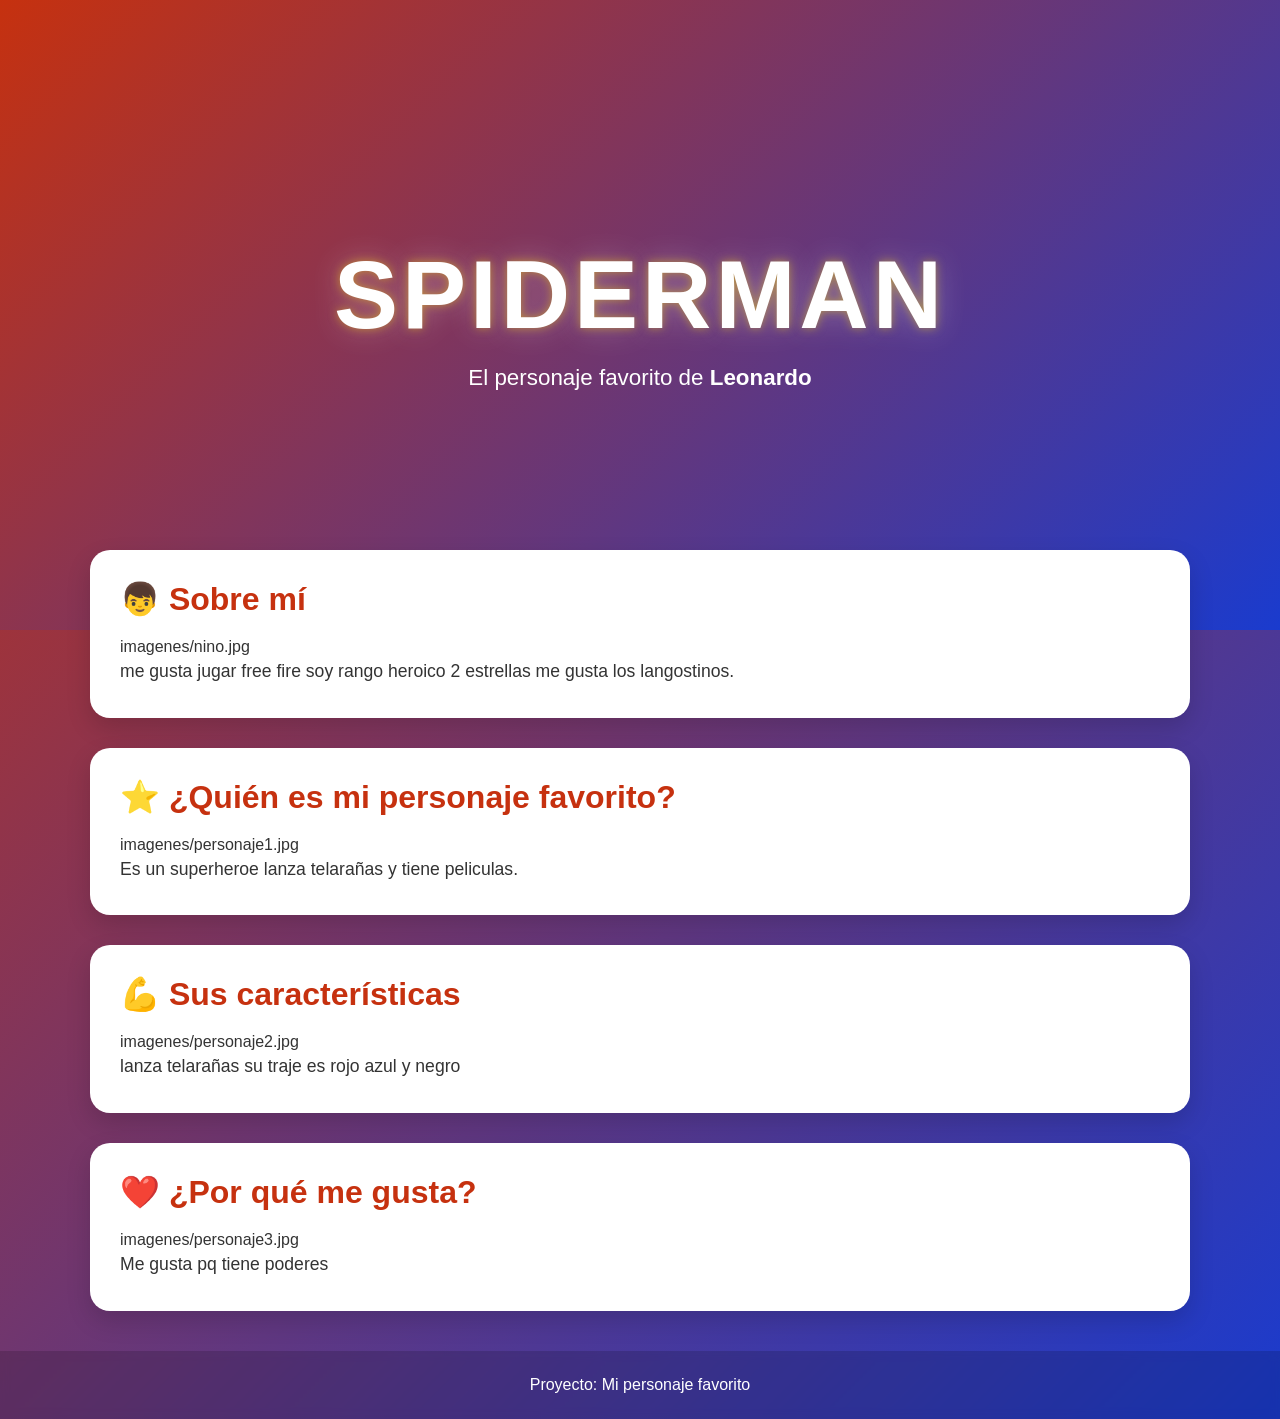
<file: docs/personajeFavorito/index.html>
<!DOCTYPE html>
<html lang="es">

<head>
    <meta charset="UTF-8">
    <meta name="viewport" content="width=device-width, initial-scale=1.0">
    <title>[Nombre del Personaje]</title>
    <link rel="stylesheet" href="style.css">
</head>

<body>

    <header class="hero">
        <div class="hero-content">
            <h1>Spiderman</h1>
            <p>El personaje favorito de <strong>Leonardo</strong></p>
        </div>
    </header>

    <main>

        <section class="card">
            <h2>👦 Sobre mí</h2>
            imagenes/nino.jpg

            <p>
                me gusta jugar free fire soy rango
                heroico 2 estrellas me gusta los 
                langostinos.
                
                
            </p>
        </section>

        <section class="card">
            <h2>⭐ ¿Quién es mi personaje favorito?</h2>
            imagenes/personaje1.jpg

            <p>
                Es un superheroe lanza telarañas
                y tiene peliculas.
                
            </p>
        </section>

        <section class="card">
            <h2>💪 Sus características</h2>
            imagenes/personaje2.jpg

            <p>
                lanza telarañas su traje es 
                rojo azul y negro
                
            </p>
        </section>

        <section class="card">
            <h2>❤️ ¿Por qué me gusta?</h2>
            imagenes/personaje3.jpg

            <p>
                Me gusta pq tiene poderes
                
            </p>
        </section>

    </main>

    <footer>
        <p>Proyecto: Mi personaje favorito</p>
    </footer>

</body>

</html>
</file>
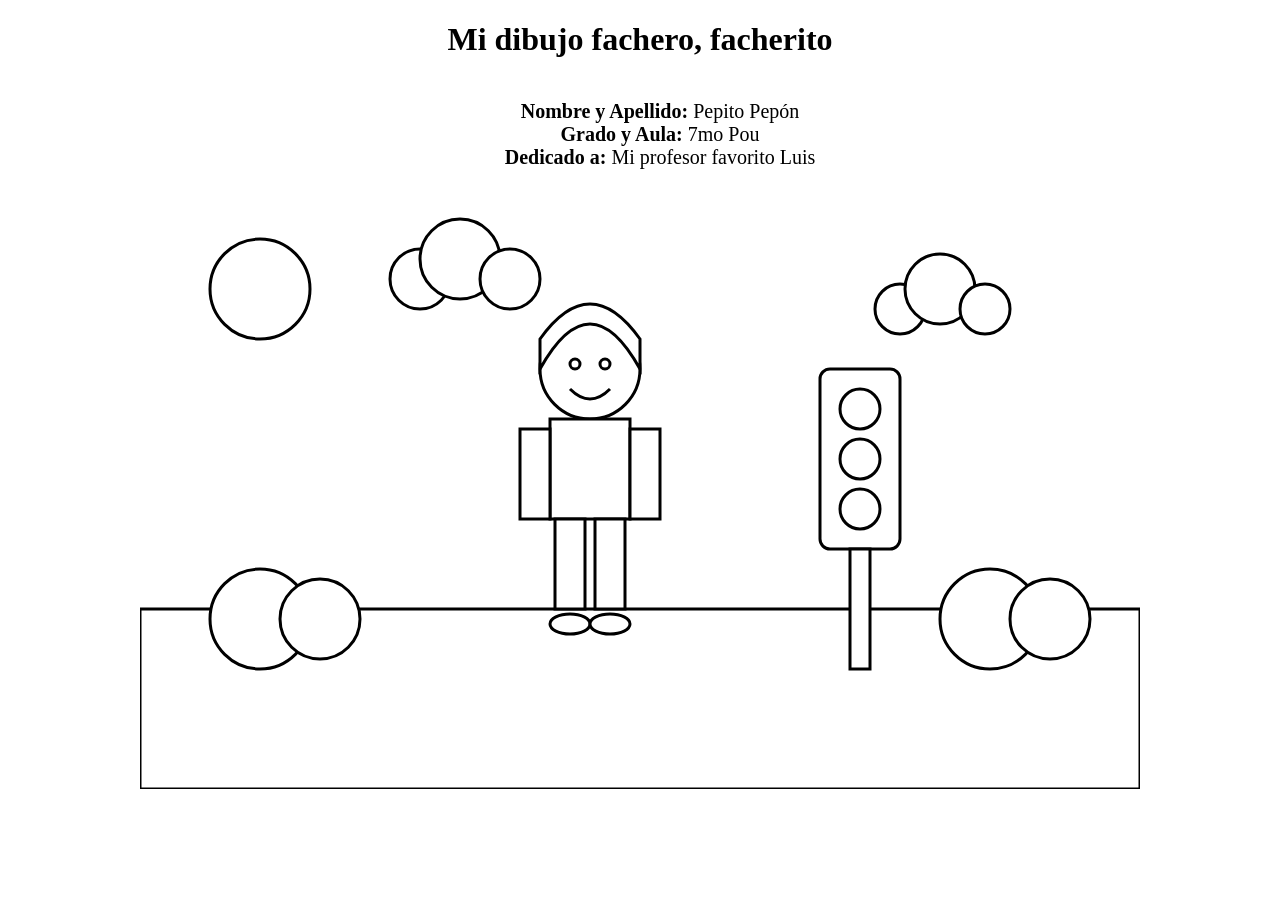
<file: docs/semaforoRGB/index.html>
<!DOCTYPE html>
<html lang="es">
<head>
    <meta charset="UTF-8">
    <title>Dibujo para colorear</title>
    <link rel="stylesheet" href="estilos.css">
</head>
<body>
<h1>Mi dibujo fachero, facherito</h1>
<ul>
  <li><strong>Nombre y Apellido:</strong> Pepito Pepón</li>
  <li><strong>Grado y Aula:</strong> 7mo Pou</li>
  <li><strong>Dedicado a:</strong> Mi profesor favorito Luis</li>
</ul>
<svg viewBox="0 0 1000 600" class="dibujo cielo">

    <!-- Sol -->
    <circle class="sol" cx="120" cy="100" r="50"/>

    <!-- Nubes -->
    <g class="nube">
        <circle class="nube-cuerpo" cx="280" cy="90" r="30"/>
        <circle class="nube-cuerpo" cx="320" cy="70" r="40"/>
        <circle class="nube-cuerpo" cx="370" cy="90" r="30"/>
    </g>

    <g class="nube">
        <circle class="nube-cuerpo" cx="760" cy="120" r="25"/>
        <circle class="nube-cuerpo" cx="800" cy="100" r="35"/>
        <circle class="nube-cuerpo" cx="845" cy="120" r="25"/>
    </g>

    <!-- Césped -->
    <rect class="cesped" x="0" y="420" width="1000" height="180"/>

    <!-- Arbustos -->
    <circle class="arbusto" cx="120" cy="430" r="50"/>
    <circle class="arbusto" cx="180" cy="430" r="40"/>

    <circle class="arbusto" cx="850" cy="430" r="50"/>
    <circle class="arbusto" cx="910" cy="430" r="40"/>

    <!-- Semáforo -->
    <g class="semaforo">

        <rect class="cuerpo-semaforo"
              x="680"
              y="180"
              width="80"
              height="180"
              rx="10"/>

        <circle class="luz-roja"
                cx="720"
                cy="220"
                r="20"/>

        <circle class="luz-amarilla"
                cx="720"
                cy="270"
                r="20"/>

        <circle class="luz-verde"
                cx="720"
                cy="320"
                r="20"/>

        <rect class="palo-semaforo"
              x="710"
              y="360"
              width="20"
              height="120"/>

    </g>

    <!-- Persona -->

    <!-- Cabeza -->
    <circle class="piel"
            cx="450"
            cy="180"
            r="50"/>

    <!-- Cabello -->
    <path class="cabello"
          d="M400 180
             Q450 90 500 180
             L500 150
             Q450 80 400 150 Z"/>

    <!-- Ojos -->
    <circle class="ojo"
            cx="435"
            cy="175"
            r="5"/>

    <circle class="ojo"
            cx="465"
            cy="175"
            r="5"/>

    <!-- Sonrisa -->
    <path class="boca"
          d="M430 200 Q450 220 470 200"/>

    <!-- Polo -->
    <rect class="polo"
          x="410"
          y="230"
          width="80"
          height="100"/>

    <!-- Brazos -->
    <rect class="piel"
          x="380"
          y="240"
          width="30"
          height="90"/>

    <rect class="piel"
          x="490"
          y="240"
          width="30"
          height="90"/>

    <!-- Pantalón -->
    <rect class="pantalon"
          x="415"
          y="330"
          width="30"
          height="90"/>

    <rect class="pantalon"
          x="455"
          y="330"
          width="30"
          height="90"/>

    <!-- Zapatos -->
    <ellipse class="zapato"
             cx="430"
             cy="435"
             rx="20"
             ry="10"/>

    <ellipse class="zapato"
             cx="470"
             cy="435"
             rx="20"
             ry="10"/>

</svg>

</body>
</html>
</file>
<file: docs/personajeFavorito/style.css>
/*======================================
  PALETA DE COLORES
======================================*/
:root {
    --color-primario: #c6310f;
    --color-secundario: #1a3bce;
}

/*======================================
  CONFIGURACIÓN GENERAL
======================================*/
* {
    margin: 0;
    padding: 0;
    box-sizing: border-box;
}

body {
    font-family: "Segoe UI", Arial, sans-serif;

    background: linear-gradient(
        135deg,
        var(--color-primario),
        var(--color-secundario)
    );

    min-height: 100vh;
    color: #333;
}

/*======================================
  HERO
======================================*/
.hero {
    height: 70vh;

    display: flex;
    justify-content: center;
    align-items: center;

    text-align: center;

    background: linear-gradient(
        135deg,
        var(--color-primario),
        var(--color-secundario)
    );

    color: white;
}

.hero-content {
    animation: aparecer 1.5s ease;
}

.hero h1 {
    font-size: clamp(3rem, 8vw, 6rem);
    letter-spacing: 4px;
    text-transform: uppercase;

    text-shadow:
        0 0 10px rgba(236, 203, 14, 0.5),
        0 0 30px rgba(255,255,255,.3);

    animation: flotar 3s ease-in-out infinite;
}

.hero p {
    font-size: 1.4rem;
    margin-top: 15px;
}

/*======================================
  CONTENEDOR
======================================*/
main {
    width: 90%;
    max-width: 1100px;

    margin: -80px auto 40px;
}

/*======================================
  TARJETAS
======================================*/
.card {
    background: white;

    margin-bottom: 30px;
    padding: 30px;

    border-radius: 20px;

    box-shadow: 0 10px 25px rgba(0,0,0,.15);

    transition: .3s;
}

.card:hover {
    transform: translateY(-8px);
}

.card h2 {
    color: var(--color-primario);
    margin-bottom: 20px;
    font-size: 2rem;
}

.card img {
    width: 100%;
    max-width: 450px;

    display: block;
    margin: 20px auto;

    border-radius: 15px;

    transition: .4s;
}

.card img:hover {
    transform: scale(1.05);
}

.card p {
    font-size: 1.1rem;
    line-height: 1.8;
}

/*======================================
  FOOTER
======================================*/
footer {
    text-align: center;

    padding: 25px;

    color: white;

    background: rgba(0,0,0,.15);

    backdrop-filter: blur(5px);
}

/*======================================
  ANIMACIONES
======================================*/
@keyframes aparecer {
    from {
        opacity: 0;
        transform: translateY(40px);
    }

    to {
        opacity: 1;
        transform: translateY(0);
    }
}

@keyframes flotar {
    0% {
        transform: translateY(0);
    }

    50% {
        transform: translateY(-10px);
    }

    100% {
        transform: translateY(0);
    }
}

/*======================================
  RESPONSIVE
======================================*/
@media (max-width: 768px) {

    .hero {
        height: 55vh;
    }

    .hero p {
        font-size: 1rem;
    }

    .card {
        padding: 20px;
    }

    .card h2 {
        font-size: 1.5rem;
    }
}
</file>
<file: docs/semaforoRGB/estilos.css>
body{
    margin:0;
    display:flex;
    justify-content:center;
    background:white;
    flex-direction: column;
    align-items: center;

}
h1 {
  text-align: center;
}
ul {
  list-style-type: none;
  display: flex;
  flex-direction: column;
  align-items: center;
  font-size: 20px;
}
.dibujo{
    width:1000px;
}

.cielo,
.sol,
.nube-cuerpo,
.cesped,
.arbusto,
.cuerpo-semaforo,
.luz-roja,
.luz-amarilla,
.luz-verde,
.palo-semaforo,
.piel,
.cabello,
.ojo,
.polo,
.pantalon,
.zapato{
    fill:white;
    stroke:black;
    stroke-width:3;
}
</file>
